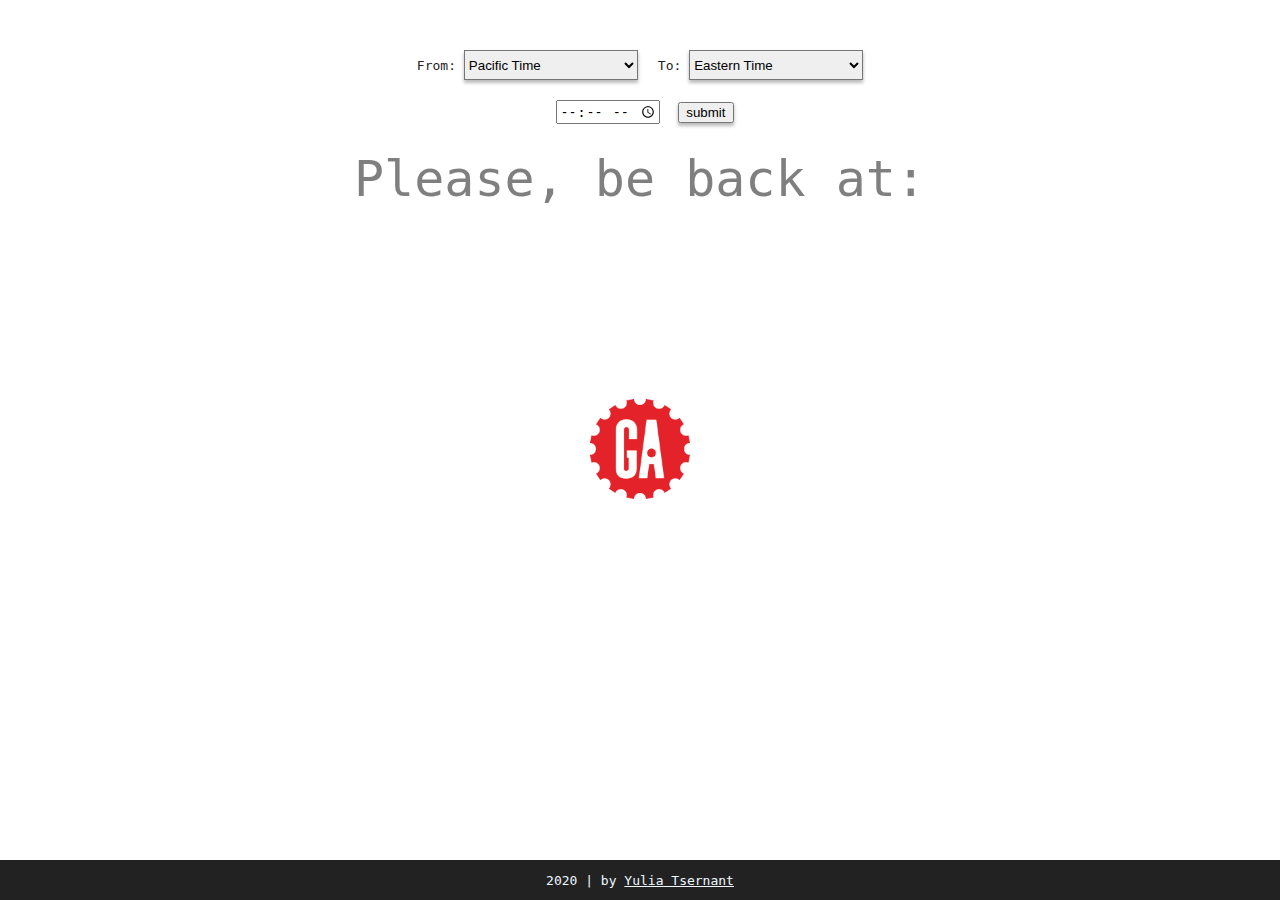
<file: index.html>
<!DOCTYPE html>
<html lang="en">

<head>
  <meta charset="UTF-8">
  <meta name="viewport" content="width=device-width, initial-scale=1.0">
  <script defer src="js/main.js"></script>
  <link rel="stylesheet" href="styles/reset.css">
  <link rel="stylesheet" href="styles/style.css">
  <title>GA Time Converter</title>
  <link rel="icon" href="img/GA-logo.png" type="img/icon type">
</head>

<body>
  <nav>
    <div id="options">
      <div>
        <label for="from">From:</label>
        <select name="from" id="fromTimezones">
          <option value="Pacific Time">Pacific Time</option>
          <option value="Eastern Time">Eastern Time</option>
          <option value="Central Time">Central Time</option>
          <option value="Mountain Standard Time">Mountain Standard Time</option>
          <option value="Mountain Daylight Time">Mountain Daylight Time</option>
          <option value="British Time">British Time</option>
          <option value="Central European">Central European</option>
          <option value="Singapore Standard Time">Singapore Standard Time</option>
          <option value="Australian Eastern Time">Australian Eastern Time</option>
        </select>
      </div>
      <div>
        <label for="to">To:</label>
        <select name="to" id="toTimezones">
          <option value="Pacific Time">Pacific Time</option>
          <option value="Eastern Time" selected>Eastern Time</option>
          <option value="Central Time">Central Time</option>
          <option value="Mountain Standard Time">Mountain Standard Time</option>
          <option value="Mountain Daylight Time">Mountain Daylight Time</option>
          <option value="British Time">British Time</option>
          <option value="Central European">Central European</option>
          <option value="Singapore Standard Time">Singapore Standard Time</option>
          <option value="Australian Eastern Time">Australian Eastern Time</option>
        </select>
      </div>
    </div>
    <div class="time-setup">
      <input type="time" id="time-input" name="appt" required>
      <button type="submit" id="submit">submit</button>
    </div>
      <h2>Please, be back at: </h2>
  </nav>
  <main>
    <div class="timezone">
      <div class="timezone-wrapper">
        <div class="timeblock">
          <span class="timezone-label" id="from-label"></span>
          <span id="from"></span>
        </div>

        <img src="img/GA-logo.png" alt="">

        <div class="timeblock">
          <span class="timezone-label" id="to-label"></span>
          <span id="to"></span>
        </div>
      </div>
    </div>
  </main>
  <footer>
    <p>2020 | by <a href="https://liatsernant.github.io" target="_blank">Yulia Tsernant</a></p>
  </footer>
</body>

</html>
</file>
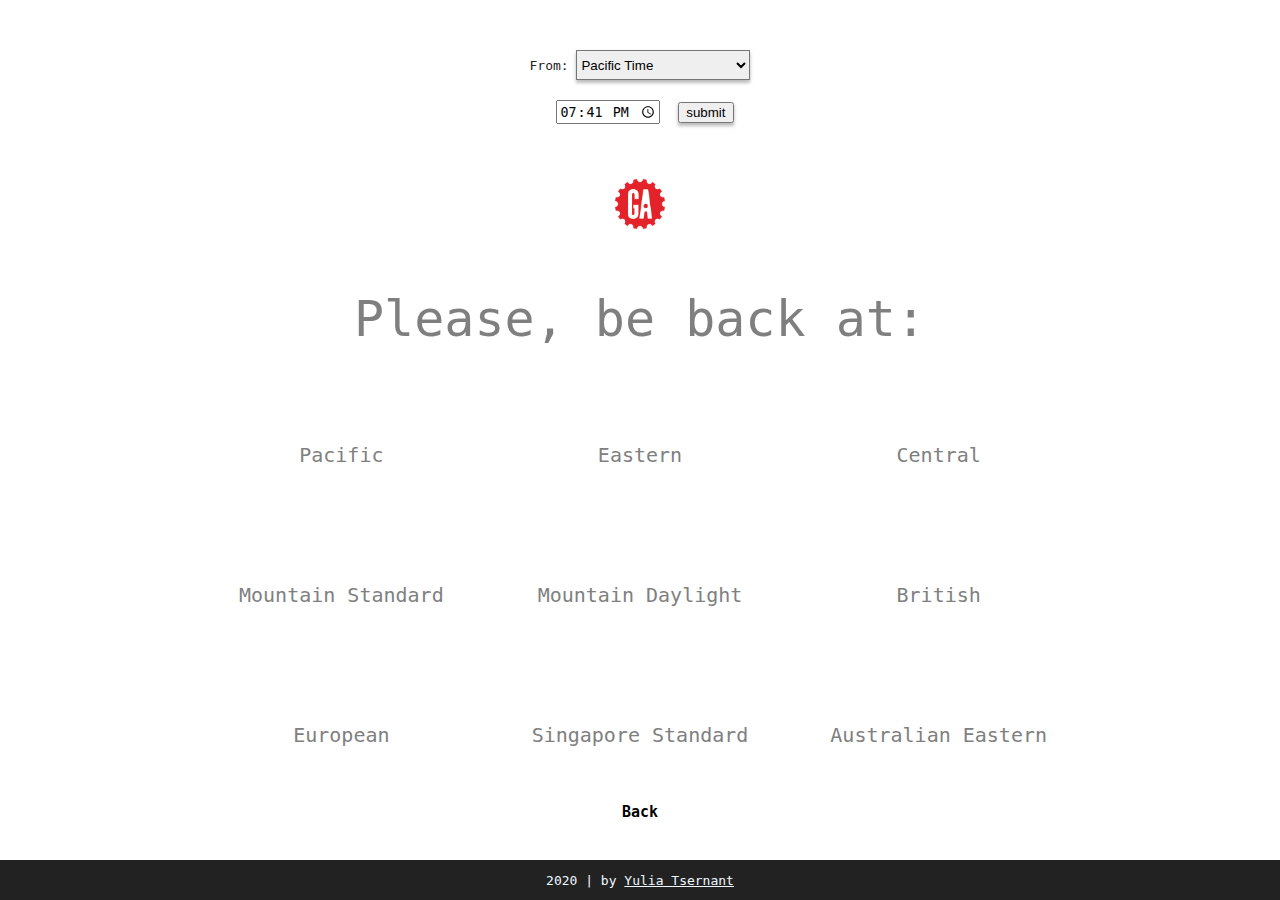
<file: allTimezones.html>
<!DOCTYPE html>
<html lang="en">

<head>
  <meta charset="UTF-8">
  <meta name="viewport" content="width=device-width, initial-scale=1.0">
  <script defer src="js/allZones.js"></script>
  <link rel="stylesheet" href="styles/reset.css">
  <link rel="stylesheet" href="styles/style.css">
  <link rel="stylesheet" href="styles/allZonesStyles.css">
  <title>GA Time Converter</title>
  <link rel="icon" href="img/GA-logo.png" type="img/icon type">
</head>

<body>
  <nav>
    <div id="options">
      <div>
        <label for="from">From:</label>
        <select name="from" id="fromTimezones">
          <option value="Pacific Time">Pacific Time</option>
          <option value="Eastern Time">Eastern Time</option>
          <option value="Central Time">Central Time</option>
          <option value="Mountain Standard Time">Mountain Standard Time</option>
          <option value="Mountain Daylight Time">Mountain Daylight Time</option>
          <option value="British Time">British Time</option>
          <option value="Central European">Central European</option>
          <option value="Singapore Standard Time">Singapore Standard Time</option>
          <option value="Australian Eastern Time">Australian Eastern Time</option>
        </select>
      </div>
    </div>
    <div class="time-setup">
      <input type="time" id="time-input" name="appt" required>
      <button type="submit" id="submit">submit</button>
    </div>
      <img src="img/GA-logo.png" alt="" srcset="">
      <h2>Please, be back at: </h2>
  </nav>
  <main>
    <div class="timezone">
      <div class="timezone-wrapper">
        <div class="timeblock">
          <span class="timezone-label">Pacific</span>
          <span id="Pacific Time"></span>
        </div>

        <div class="timeblock">
          <span class="timezone-label">Eastern</span>
          <span id="Eastern Time"></span>
        </div>

        <div class="timeblock">
          <span class="timezone-label">Central</span>
          <span id="Central Time"></span>
        </div>

        <div class="timeblock">
          <span class="timezone-label">Mountain Standard</span>
          <span id="Mountain Standard Time"></span>
        </div>

        <div class="timeblock">
          <span class="timezone-label">Mountain Daylight</span>
          <span id="Mountain Daylight Time"></span>
        </div>

        <div class="timeblock">
          <span class="timezone-label">British</span>
          <span id="British Time"></span>
        </div>
        <div class="timeblock">
          <span class="timezone-label">European</span>
          <span id="Central European"></span>
        </div>
        <div class="timeblock">
          <span class="timezone-label">Singapore Standard</span>
          <span id="Singapore Standard Time"></span>
        </div>
        <div class="timeblock">
          <span class="timezone-label">Australian Eastern</span>
          <span id="Australian Eastern Time"></span>
        </div>
      </div>

      <a href="index.html">
        <h5>Back</h5>
      </a>
    </div>
  </main>
  <footer>
    <p>2020 | by <a href="https://liatsernant.github.io" target="_blank">Yulia Tsernant</a></p>
  </footer>
</body>

</html>
</file>
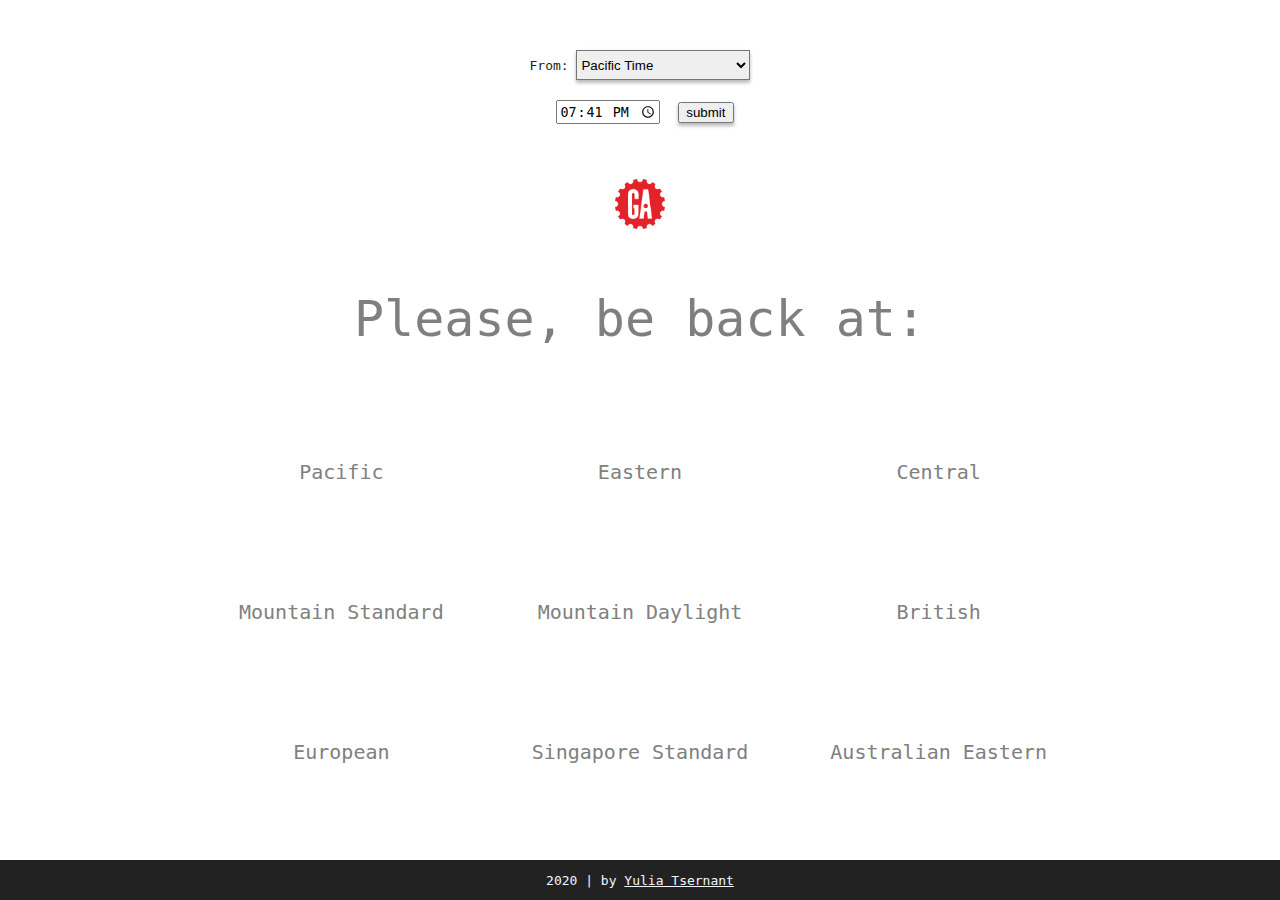
<file: allZones.html>
<!DOCTYPE html>
<html lang="en">

<head>
  <meta charset="UTF-8">
  <meta name="viewport" content="width=device-width, initial-scale=1.0">
  <script defer src="js/allZones.js"></script>
  <link rel="stylesheet" href="styles/reset.css">
  <link rel="stylesheet" href="styles/style.css">
  <link rel="stylesheet" href="styles/allZonesStyles.css">
  <title>GA Time Converter</title>
  <link rel="icon" href="img/GA-logo.png" type="img/icon type">
</head>

<body>
  <nav>
    <div id="options">
      <div>
        <label for="from">From:</label>
        <select name="from" id="fromTimezones">
          <option value="Pacific Time">Pacific Time</option>
          <option value="Eastern Time">Eastern Time</option>
          <option value="Central Time">Central Time</option>
          <option value="Mountain Standard Time">Mountain Standard Time</option>
          <option value="Mountain Daylight Time">Mountain Daylight Time</option>
          <option value="British Time">British Time</option>
          <option value="Central European">Central European</option>
          <option value="Singapore Standard Time">Singapore Standard Time</option>
          <option value="Australian Eastern Time">Australian Eastern Time</option>
        </select>
      </div>
    </div>
    <div class="time-setup">
      <input type="time" id="time-input" name="appt" required>
      <button type="submit" id="submit">submit</button>
    </div>
      <img src="img/GA-logo.png" alt="" srcset="">
      <h2>Please, be back at: </h2>
  </nav>
  <main>
    <div class="timezone">
      <div class="timezone-wrapper">
        <div class="timeblock">
          <span class="timezone-label">Pacific</span>
          <span id="Pacific Time"></span>
        </div>

        <div class="timeblock">
          <span class="timezone-label">Eastern</span>
          <span id="Eastern Time"></span>
        </div>

        <div class="timeblock">
          <span class="timezone-label">Central</span>
          <span id="Central Time"></span>
        </div>

        <div class="timeblock">
          <span class="timezone-label">Mountain Standard</span>
          <span id="Mountain Standard Time"></span>
        </div>

        <div class="timeblock">
          <span class="timezone-label">Mountain Daylight</span>
          <span id="Mountain Daylight Time"></span>
        </div>

        <div class="timeblock">
          <span class="timezone-label">British</span>
          <span id="British Time"></span>
        </div>
        <div class="timeblock">
          <span class="timezone-label">European</span>
          <span id="Central European"></span>
        </div>
        <div class="timeblock">
          <span class="timezone-label">Singapore Standard</span>
          <span id="Singapore Standard Time"></span>
        </div>
        <div class="timeblock">
          <span class="timezone-label">Australian Eastern</span>
          <span id="Australian Eastern Time"></span>
        </div>
      </div>
    </div>
  </main>
  <footer>
    <p>2020 | by <a href="https://liatsernant.github.io" target="_blank">Yulia Tsernant</a></p>
  </footer>
</body>

</html>
</file>
<file: styles/style.css>
body, html {
  font-family: monospace;
  color: #222;
  margin: 0;
  width: 100%;
  height: 100%;
  display: flex;
  flex-direction: column;
}

nav {
  margin-top: 40px;
  width: 100%;
  display: flex;
  flex-direction: column;
  justify-content: center;
  align-items: center;
}

select {
  height: 30px;
  box-shadow: 0 2px 5px rgba(0,0,0,0.1), 0 3px 3px rgba(0,0,0,0.2);
}

#options {
  width: 100%;
  display: flex;
  justify-content: center;
  align-items: center;
}

#options div {
  margin: 10px;
}

main {
  flex: 1 0 auto;
}

h2 {
  font-size: 50px;
  margin: 20px;
  color: rgba(0, 0, 0, .5);
}

p, a, a:hover {
  color: aliceblue;
}

input {
  margin: 10px;
  height: 20px;
}

.timezone {
  padding: 0;
  margin: 0;
  font-family: monospace;
  width: 100%;
  min-height: 100%;
  display: flex;
  /* justify-content: center; */
  align-items: center;
  flex-direction: column;
}

.timezone-wrapper {
  display: flex;
  width: 100%;
  height: 100%;
  flex-direction: row;
  justify-content: center;
  align-items: center;
  color: rgba(0, 0, 0, 1);
}

img {
  width: 200px;
  height: 200px;
  object-fit: contain;
}

.timeblock {
  flex: 1;
  height: 50vh;
  display: flex;
  justify-content: center;
  align-items: center;
  flex-direction: column;
}

span {
  display: block;
  font-size: 60px;
}

.timezone-label {
  font-size: 20px;
  margin: 10px;
}

h5 {
  font-size: 15px;
  color: rgb(0, 0, 0);
  font-weight: 600;
  margin-bottom: 20px;
}

h5:hover {
  color: rgb(112, 112, 112);
}

footer {
  flex-shrink: 0;
  width: 100%;
  height: 40px;
  background-color: #222;
  display: flex;
  flex-direction: column;
  justify-content: center;
  align-items: center;
}

button {
    box-shadow: 0 2px 5px rgba(0,0,0,0.1), 0 3px 3px rgba(0,0,0,0.2);

}

@media only screen and (max-width: 1000px) {
  body, span {
    font-size: 20px;
  }
  h2 {
    font-size: 30px;
  }

  #options {
    display: flex;
    flex-direction: column;
  }
}

@media only screen and (max-width: 500px) {
  .timezone-label {
    font-size: 10px;
  }
  body, span {
    font-size: 15px;
  }

  h2 {
    font-size: 20px;
  }
  img {
    width: 100px
  }

  #options {
   display: flex;
   flex-direction: column;
  }
}
</file>
<file: styles/allZonesStyles.css>
img {
  width: 100px;
  height: 100px;
  object-fit: contain;
  margin: 20px;
}

.timezone {
  display: flex;
  flex-wrap: wrap;
  justify-content: center;
}

.timezone-wrapper {
  width: 70%;
  display: flex;
  flex-wrap: wrap;
  justify-content: center;
  align-items: center;
}

.timeblock {
  min-width: 25%;
  height: 100px;
  padding: 20px;
  display: flex;
  flex-wrap: wrap;
  justify-content: center;
  align-items: center;
}

span {
  font-size: 30px;
}

.timezone-label {
  color: gray;
  font-size: 20px;
}

@media only screen and (max-width: 1000px) {
  span {
    font-size: 20px;
  }
}

@media only screen and (max-width: 500px) {
  .timezone-label {
    font-size: 10px;
  }

  span {
    font-size: 10px;
  }
}
</file>
